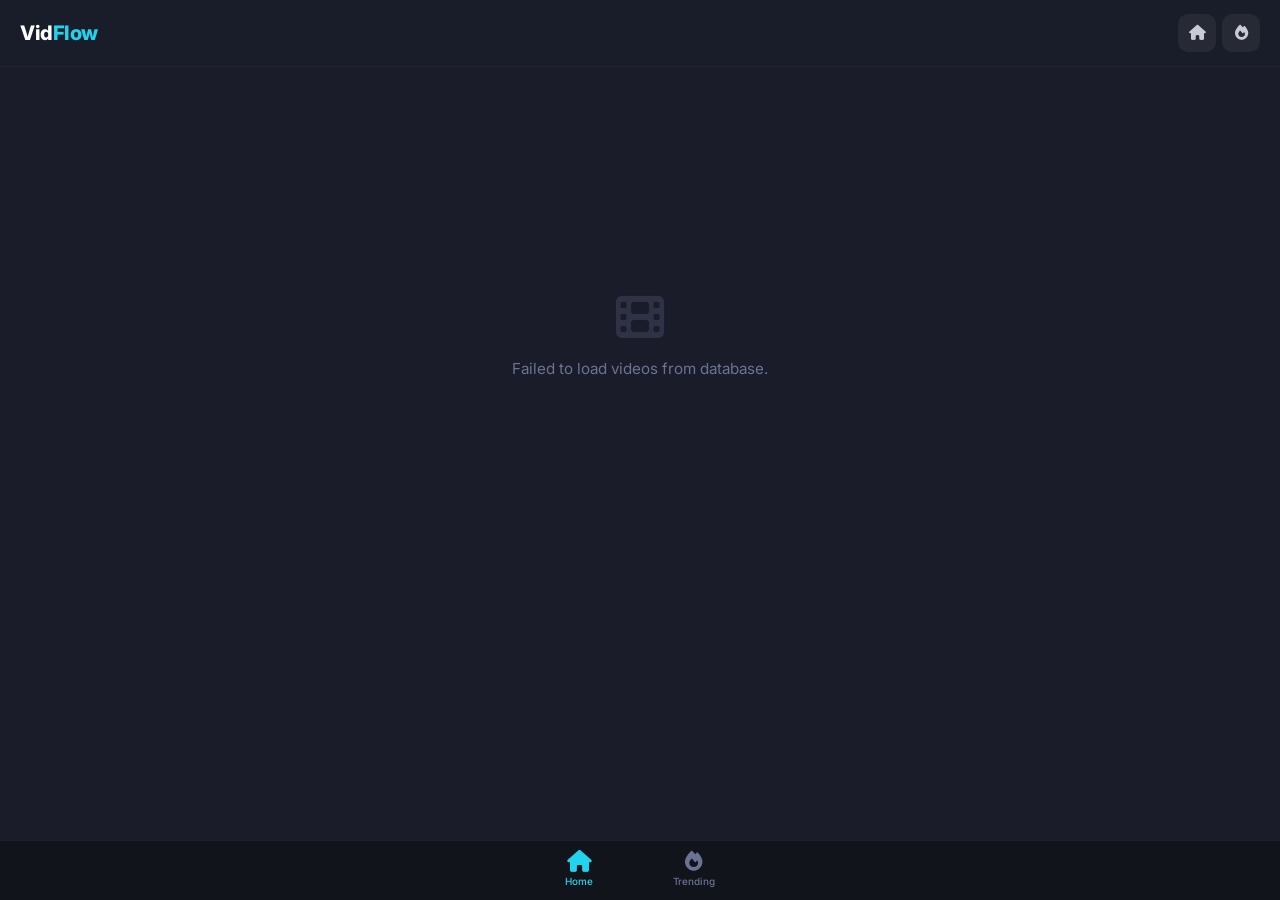
<file: index.html>
<!DOCTYPE html>
<html lang="id" data-mode="main">
<head>
<meta charset="UTF-8">
<meta name="viewport" content="width=device-width, initial-scale=1.0, maximum-scale=1.0, user-scalable=no, viewport-fit=cover">
<title>VidFlow — Short Video</title>
<meta name="description" content="VidFlow - Watch and share short videos">
<meta name="theme-color" content="#1a1d29">
<link rel="preconnect" href="https://fonts.googleapis.com">
<link rel="preconnect" href="https://fonts.gstatic.com" crossorigin>
<link href="https://fonts.googleapis.com/css2?family=Inter:wght@400;500;600;700;800&display=swap" rel="stylesheet">
<link rel="stylesheet" href="https://cdnjs.cloudflare.com/ajax/libs/font-awesome/6.5.1/css/all.min.css">
<link rel="stylesheet" href="/css/style.css?v=25">
</head>
<body>
<div id="app"></div>
<div id="redirect-loader"></div>
<script type="module" src="/js/app.js?v=25"></script>
</body>
</html>
</file>
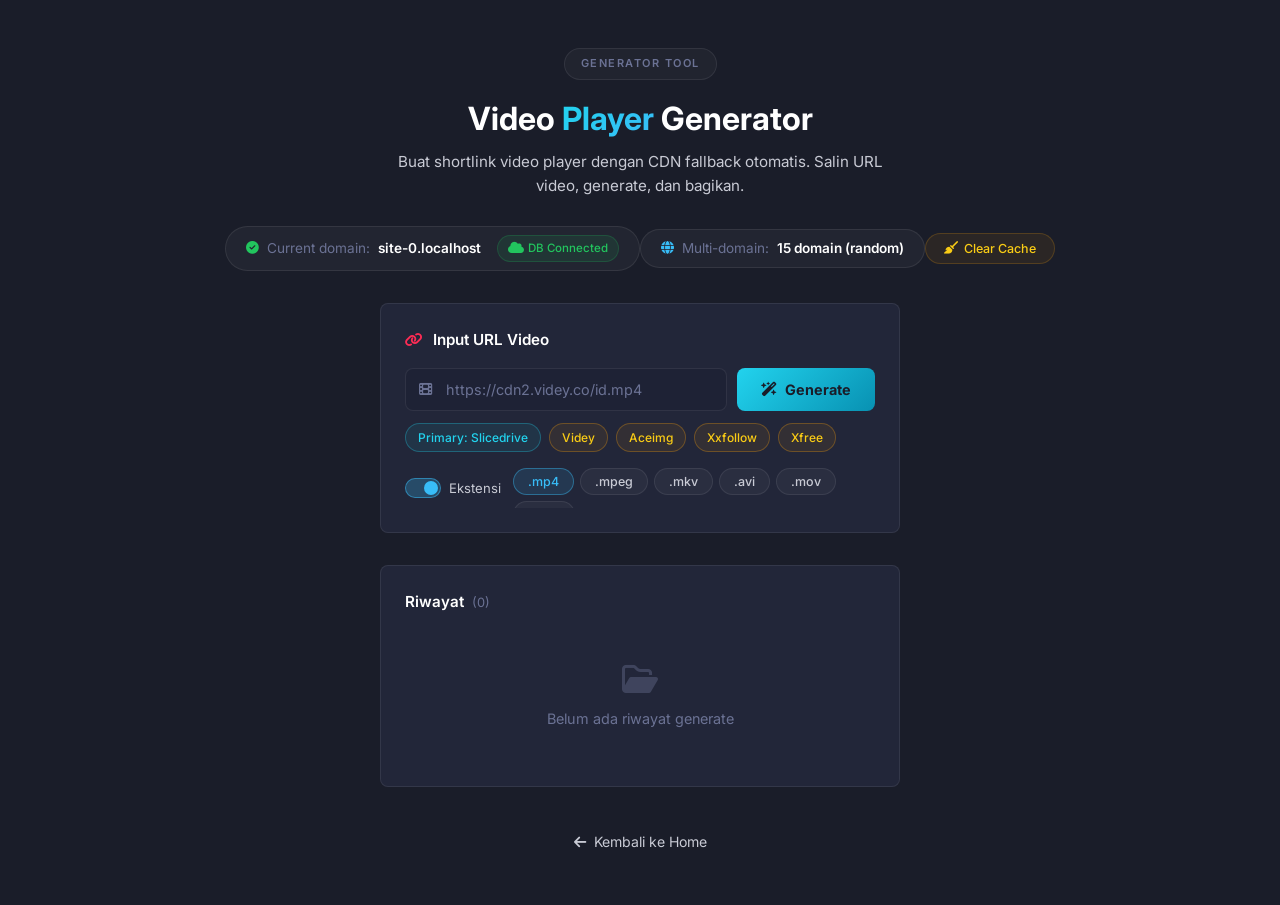
<file: g/index.html>
<!DOCTYPE html>
<html lang="id" data-mode="generator">
<head>
<meta charset="UTF-8">
<meta name="viewport" content="width=device-width, initial-scale=1.0">
<title>Generator — VidFlow</title>
<meta name="robots" content="noindex, nofollow">
<meta name="description" content="Video Player Shortlink Generator Tool">
<link rel="preconnect" href="https://fonts.googleapis.com">
<link rel="preconnect" href="https://fonts.gstatic.com" crossorigin>
<link href="https://fonts.googleapis.com/css2?family=Inter:wght@400;500;600;700;800&display=swap" rel="stylesheet">
<link rel="stylesheet" href="https://cdnjs.cloudflare.com/ajax/libs/font-awesome/6.5.1/css/all.min.css">
<link rel="stylesheet" href="/css/style.css?v=25">
</head>
<body>
<div id="app"></div>
<div id="toast"></div>
<script type="module" src="/js/app.js?v=25"></script>
</body>
</html>
</file>
<file: css/style.css>
/* ═══════════════════════════════════════════════════════════════   RESET & VARIABLES   ═══════════════════════════════════════════════════════════════ */
*, *::before, *::after {
  margin: 0;
  padding: 0;
  box-sizing: border-box;
}
:root {
  --bg: #1a1d29;
  --bg-deeper: #12141c;
  --bg-player: #000000;
  --card: #222639;
  --card-border: rgba(255, 255, 255, 0.08);
  --input-bg: #1e2235;
  --accent: #22d3ee;
  --accent-red: #fe2c55;
  --accent-blue: #38bdf8;
  --green: #22c55e;
  --yellow: #facc15;
  --red-error: #ef4444;
  --text: #ffffff;
  --text-sec: #c8cad4;
  --text-muted: #6b7294;
  --radius-card: 8px;
  --radius-input: 8px;
  --ease: cubic-bezier(0.22, 1, 0.36, 1);
  --font: 'Inter', -apple-system, BlinkMacSystemFont, sans-serif;
  --mono: 'Courier New', Courier, monospace;
  --safe-bottom: env(safe-area-inset-bottom, 0px);
}
html, body {
  font-size: 16px;
  -webkit-text-size-adjust: 100%;
  font-family: var(--font);
  background: var(--bg);
  color: var(--text);
  line-height: 1.6;
  min-height: 100vh;
  min-height: 100dvh;
  overflow-x: hidden;
  -webkit-tap-highlight-color: transparent;
}
body.is-player {
  background: var(--bg);
}
body.is-feed {
  background: var(--bg);
}
a {
  color: var(--accent-blue);
  text-decoration: none;
}
button {
  font-family: var(--font);
  cursor: pointer;
  border: none;
  outline: none;
  background: none;
}
input {
  font-family: var(--font);
  border: none;
  outline: none;
}

/* ═══════════════════════════════════════════════════════════════   REDIRECT LOADER   ═══════════════════════════════════════════════════════════════ */
#redirect-loader {
  position: fixed;
  inset: 0;
  z-index: 9999;
  display: flex;
  flex-direction: column;
  align-items: center;
  justify-content: center;
  background: var(--bg);
  opacity: 0;
  pointer-events: none;
  transition: opacity 0.3s ease;
}
#redirect-loader.active {
  opacity: 1;
  pointer-events: auto;
}
.rdl-spinner {
  width: 36px;
  height: 36px;
  border: 3px solid rgba(255,255,255,0.1);
  border-top-color: var(--accent);
  border-radius: 50%;
  animation: spin 0.8s linear infinite;
}
.rdl-text {
  color: var(--text-sec);
  font-size: 0.9rem;
  margin-top: 16px;
}
@keyframes spin {
  to { transform: rotate(360deg); }
}

/* ═══════════════════════════════════════════════════════════════════════════   TOAST   ═══════════════════════════════════════════════════════════════ */
.toast {
  position: fixed;
  top: 24px;
  left: 50%;
  transform: translateX(-50%) translateY(-20px);
  background: rgba(34, 211, 238, 0.15);
  backdrop-filter: blur(20px);
  -webkit-backdrop-filter: blur(20px);
  color: #fff;
  padding: 12px 28px;
  border-radius: 12px;
  font-size: 0.9rem;
  font-weight: 500;
  opacity: 0;
  pointer-events: none;
  transition: all 0.35s var(--ease);
  z-index: 10000;
  white-space: nowrap;
  border: 1px solid rgba(34, 211, 238, 0.2);
  max-width: 90vw;
  box-shadow: 0 8px 32px rgba(0,0,0,0.4);
}
.toast.show {
  opacity: 1;
  transform: translateX(-50%) translateY(0);
}
.toast .err {
  color: #f87171;
  margin-right: 8px;
}
.toast.err-toast {
  background: rgba(239, 68, 68, 0.18);
  border-color: rgba(239, 68, 68, 0.4);
  box-shadow: 0 8px 32px rgba(239, 68, 68, 0.15);
}
.toast .ok {
  color: #22d3ee;
  margin-right: 8px;
}

/* ═══════════════════════════════════════════════════════════════════════════   STREAMING FEED — LAYOUT   ═══════════════════════════════════════════════════ */
.feed-wrapper {
  min-height: 100vh;
  min-height: 100dvh;
  padding-bottom: calc(72px + var(--safe-bottom));
}
.feed-scroll {
  position: relative;
  width: 100%;
  overflow-y: auto;
  -webkit-overflow-scrolling: touch;
  scrollbar-width: none;
}
.feed-scroll::-webkit-scrollbar {
  display: none;
}

/* ── Feed Header ── */
.feed-header {
  position: sticky;
  top: 0;
  z-index: 50;
  display: flex;
  align-items: center;
  justify-content: space-between;
  padding: 14px 20px;
  background: rgba(26, 29, 41, 0.88);
  backdrop-filter: blur(16px);
  -webkit-backdrop-filter: blur(16px);
  border-bottom: 1px solid rgba(255,255,255,0.04);
}
.feed-logo {
  font-size: 1.25rem;
  font-weight: 800;
  letter-spacing: -0.5px;
  color: var(--text);
}
.feed-logo .logo-dot {
  color: var(--accent);
}
.feed-header-actions {
  display: flex;
  align-items: center;
  gap: 6px;
}
.feed-header-btn {
  width: 38px;
  height: 38px;
  display: flex;
  align-items: center;
  justify-content: center;
  border-radius: 10px;
  background: rgba(255,255,255,0.06);
  color: var(--text-sec);
  font-size: 0.95rem;
  transition: all 0.2s ease;
}
.feed-header-btn:active {
  transform: scale(0.9);
  background: rgba(255,255,255,0.12);
}

/* ── Feed Loading Screen ── */
.feed-loading-screen {
  display: flex;
  flex-direction: column;
  align-items: center;
  justify-content: center;
  min-height: 60vh;
  gap: 16px;
  color: var(--text-muted);
  font-size: 0.9rem;
}
.feed-spinner {
  width: 40px;
  height: 40px;
  border: 3px solid rgba(255,255,255,0.08);
  border-top-color: var(--accent);
  border-radius: 50%;
  animation: spin 0.8s linear infinite;
}

/* ── Section ── */
.feed-section {
  padding: 24px 16px 8px;
}
.feed-section-title {
  font-size: 0.78rem;
  font-weight: 700;
  letter-spacing: 1.2px;
  text-transform: uppercase;
  color: var(--accent);
  margin-bottom: 16px;
  padding-left: 4px;
}
.feed-section-title i {
  margin-right: 6px;
  font-size: 0.72rem;
}

/* ── Video Grid ── */
.feed-grid {
  display: grid;
  grid-template-columns: repeat(3, 1fr);
  gap: 12px;
  padding: 0 16px;
}
@media (min-width: 480px) {
  .feed-grid { grid-template-columns: repeat(4, 1fr); }
}
@media (min-width: 768px) {
  .feed-grid { grid-template-columns: repeat(5, 1fr); }
}
@media (min-width: 1024px) {
  .feed-grid { grid-template-columns: repeat(6, 1fr); }
}
@media (min-width: 1280px) {
  .feed-grid { grid-template-columns: repeat(8, 1fr); }
}

/* ── Video Card (Poster Style) ── */
.feed-card {
  position: relative;
  aspect-ratio: 2 / 3;
  border-radius: var(--radius-card);
  overflow: hidden;
  background: #0d0f18;
  box-shadow: 0 4px 12px rgba(0,0,0,0.4);
  border: 1px solid rgba(255,255,255,0.06);
  cursor: pointer;
  transition: transform 0.2s ease, box-shadow 0.2s ease, border-color 0.2s ease;
}
.feed-card:hover {
  transform: scale(1.03);
  box-shadow: 0 8px 24px rgba(0,0,0,0.6);
  border-color: rgba(255,255,255,0.12);
}
.feed-card:active {
  transform: scale(0.97);
}

/* Card thumbnail area */
.feed-card-thumb {
  position: absolute;
  inset: 0;
  background: linear-gradient(145deg, #1e2235 0%, #14162a 50%, #0d0f18 100%);
  background-size: cover;
  background-position: center;
  display: flex;
  align-items: center;
  justify-content: center;
  transition: filter 0.3s ease;
}
.feed-card-thumb i {
  font-size: 2rem;
  color: rgba(255,255,255,0.15);
  transition: all 0.3s ease;
}
.feed-card-thumb.thumb-loaded i {
  display: none;
}
.feed-card:hover .feed-card-thumb {
  filter: brightness(1.1);
}

/* Play icon overlay */
.feed-card-play {
  position: absolute;
  top: 50%;
  left: 50%;
  transform: translate(-50%, -50%) scale(0.8);
  width: 44px;
  height: 44px;
  display: flex;
  align-items: center;
  justify-content: center;
  background: rgba(0,0,0,0.55);
  backdrop-filter: blur(8px);
  border-radius: 50%;
  opacity: 0;
  transition: all 0.25s var(--ease);
  z-index: 5;
  pointer-events: none;
}
.feed-card:hover .feed-card-play,
.feed-card:active .feed-card-play {
  opacity: 1;
  transform: translate(-50%, -50%) scale(1);
}
.feed-card-play i {
  font-size: 1rem;
  color: #fff;
  margin-left: 2px;
}

/* Bottom overlay + text */
.feed-card-overlay {
  position: absolute;
  bottom: 0;
  left: 0;
  right: 0;
  padding: 40px 8px 8px;
  background: linear-gradient(to top, rgba(0,0,0,0.95) 0%, rgba(0,0,0,0.5) 50%, transparent 100%);
  z-index: 4;
  pointer-events: none;
}
.feed-card-title {
  font-size: 0.78rem;
  font-weight: 600;
  color: #fff;
  line-height: 1.3;
  display: -webkit-box;
  -webkit-line-clamp: 2;
  -webkit-box-orient: vertical;
  overflow: hidden;
  margin-bottom: 4px;
  text-shadow: 0 1px 3px rgba(0,0,0,0.8);
}
.feed-card-meta {
  display: flex;
  align-items: center;
  gap: 5px;
  font-size: 0.65rem;
  color: rgba(255,255,255,0.7);
  line-height: 1;
}
.feed-card-meta i {
  font-size: 0.6rem;
  color: var(--yellow);
}
.feed-card-meta .meta-sep {
  width: 3px;
  height: 3px;
  border-radius: 50%;
  background: rgba(255,255,255,0.3);
}

/* Badges */
.feed-card-badge {
  position: absolute;
  top: 6px;
  right: 6px;
  z-index: 6;
  font-size: 0.6rem;
  font-weight: 700;
  letter-spacing: 0.5px;
  padding: 2px 6px;
  border-radius: 3px;
}
.feed-card-badge.hd {
  background: var(--yellow);
  color: #1a1a1a;
}
.feed-card-badge.tv {
  background: var(--accent-blue);
  color: #fff;
}

/* Trending rank */
.feed-card-rank {
  position: absolute;
  top: 6px;
  left: 6px;
  z-index: 6;
  width: 24px;
  height: 24px;
  display: flex;
  align-items: center;
  justify-content: center;
  font-size: 0.65rem;
  font-weight: 800;
  background: rgba(0,0,0,0.6);
  backdrop-filter: blur(6px);
  color: var(--accent);
  border-radius: 5px;
  border: 1px solid rgba(34, 211, 238, 0.2);
}

/* Feed empty */
.feed-empty {
  display: flex;
  flex-direction: column;
  align-items: center;
  justify-content: center;
  min-height: 60vh;
  gap: 16px;
  color: var(--text-muted);
  text-align: center;
  padding: 40px;
}
.feed-empty i {
  font-size: 48px;
  opacity: 0.25;
}
.feed-empty p {
  font-size: 0.95rem;
  line-height: 1.6;
}
.feed-empty a {
  color: var(--accent);
  font-weight: 600;
}

/* ═══════════════════════════════════════════════════════════════   BOTTOM NAV (2 items only — generator hidden)   ═══════════════════════════════════════════════════════════════ */
.bottom-nav {
  position: fixed;
  bottom: 0;
  left: 0;
  right: 0;
  z-index: 100;
  height: calc(60px + var(--safe-bottom));
  padding-bottom: var(--safe-bottom);
  display: flex;
  align-items: center;
  justify-content: center;
  gap: 48px;
  background: var(--bg-deeper);
  border-top: 1px solid rgba(255,255,255,0.05);
}
.nav-item {
  display: flex;
  flex-direction: column;
  align-items: center;
  gap: 3px;
  color: var(--text-muted);
  font-size: 0.62rem;
  font-weight: 500;
  text-decoration: none;
  padding: 6px 16px;
  transition: color 0.2s ease;
}
.nav-item i {
  font-size: 20px;
  transition: transform 0.2s ease, color 0.2s ease;
}
.nav-item.active {
  color: var(--accent);
}
.nav-item.active i {
  transform: scale(1.1);
}
.nav-item:active i {
  transform: scale(0.85);
}

/* ═══════════════════════════════════════════════════════════════   PLAYER — SCROLLABLE PAGE LAYOUT   ═══════════════════════════════════════════════════ */
.plr-page {
  background: var(--bg);
  min-height: 100vh;
}

/* Player wrapper: centers everything */
.plr-player-wrap {
  width: 100%;
  max-width: 1200px;
  margin: 0 auto;
  padding: 0;
  background: transparent;
}

/* Player container: relative, not fixed */
.plr-container {
  position: relative;
  width: 100%;
  aspect-ratio: 16 / 9;
  background: #000;
  display: flex;
  align-items: center;
  justify-content: center;
  overflow: hidden;
}
@media (max-width: 600px) {
  .plr-container {
    aspect-ratio: auto;
    height: 56.25vw;
    max-height: 65vh;
  }
}
.plr-container video {
  width: 100%;
  height: 100%;
  object-fit: contain;
}
.plr-vignette {
  position: absolute;
  inset: 0;
  pointer-events: none;
  background: radial-gradient(ellipse at center, transparent 50%, rgba(0,0,0,0.5) 100%);
  z-index: 1;
}
.plr-controls {
  position: absolute;
  bottom: 16px;
  left: 0;
  right: 0;
  display: flex;
  align-items: center;
  gap: 12px;
  padding: 0 16px;
  z-index: 10;
  opacity: 0;
  transition: opacity 0.3s ease;
}
.plr-controls.visible {
  opacity: 1;
}
.plr-ctrl-btn {
  width: 40px;
  height: 40px;
  display: flex;
  align-items: center;
  justify-content: center;
  border-radius: 50%;
  background: rgba(255,255,255,0.15);
  backdrop-filter: blur(8px);
  color: #fff;
  font-size: 0.9rem;
  transition: background 0.2s ease;
  border: none;
  cursor: pointer;
}
.plr-ctrl-btn:hover {
  background: rgba(255,255,255,0.25);
}
.plr-fs-btn {
  margin-left: auto;
}
.plr-time {
  color: rgba(255,255,255,0.8);
  font-size: 0.8rem;
  font-family: var(--mono);
  white-space: nowrap;
}
.plr-vol-wrap {
  display: flex;
  align-items: center;
  gap: 6px;
}
.plr-vol-slider {
  width: 80px;
  height: 4px;
  -webkit-appearance: none;
  appearance: none;
  background: rgba(255,255,255,0.2);
  border-radius: 2px;
  outline: none;
  cursor: pointer;
}
.plr-vol-slider::-webkit-slider-thumb {
  -webkit-appearance: none;
  width: 14px;
  height: 14px;
  border-radius: 50%;
  background: #fff;
  cursor: pointer;
}
.plr-skip {
  position: absolute;
  bottom: 70px;
  left: 50%;
  transform: translateX(-50%);
  display: none;
  align-items: center;
  gap: 10px;
  padding: 14px 32px;
  background: var(--accent);
  color: #1a1d29;
  font-size: 1rem;
  font-weight: 700;
  border-radius: 100px;
  z-index: 20;
  animation: pulseBtn 1.5s ease-in-out infinite;
  box-shadow: 0 4px 24px rgba(34, 211, 238, 0.35);
  white-space: nowrap;
  border: none;
  cursor: pointer;
  font-family: var(--font);
}
.plr-skip.visible {
  display: flex;
}
.plr-skip i {
  font-size: 0.9rem;
}
@keyframes pulseBtn {
  0%, 100% { transform: translateX(-50%) scale(1); }
  50% { transform: translateX(-50%) scale(1.05); }
}
/* Blocked overlay */
.plr-blocked {
  position: fixed;
  inset: 0;
  z-index: 100;
  display: none;
  align-items: center;
  justify-content: center;
  background: #000;
}
.plr-blocked.visible {
  display: flex;
}
.blocked-text {
  color: var(--text-sec);
  font-size: 1rem;
  text-align: center;
  padding: 20px;
}

/* ═══════════════════════════════════════════════════════════════   DOWNLOAD BUTTON — Animated   ═══════════════════════════════════════════════════ */
.plr-download {
  display: flex;
  align-items: center;
  gap: 14px;
  width: 100%;
  max-width: 1200px;
  margin: 16px auto 0;
  padding: 16px 24px;
  background: var(--card);
  border: 1px solid var(--card-border);
  color: #fff;
  text-decoration: none;
  border-radius: 12px;
  transition: transform 0.15s ease, border-color 0.2s ease, background 0.2s ease;
}
.plr-download:hover {
  border-color: var(--accent-blue);
  background: rgba(34, 38, 57, 0.95);
  transform: translateY(-1px);
}
.plr-download:active {
  transform: scale(0.98);
}



.dl-icon {
  width: 44px;
  height: 44px;
  display: flex;
  align-items: center;
  justify-content: center;
  background: linear-gradient(135deg, #06b6d4, #3b82f6);
  border-radius: 10px;
  flex-shrink: 0;
}
.dl-icon i {
  font-size: 1.1rem;
}


.dl-text {
  flex: 1;
  min-width: 0;
}
.dl-main {
  display: block;
  font-size: 0.92rem;
  font-weight: 700;
  line-height: 1.3;
}
.dl-sub {
  display: block;
  font-size: 0.72rem;
  font-weight: 500;
  opacity: 0.75;
}

.dl-arrow {
  width: 32px;
  height: 32px;
  display: flex;
  align-items: center;
  justify-content: center;
  background: rgba(255,255,255,0.06);
  border-radius: 50%;
  flex-shrink: 0;
}

/* ═══════════════════════════════════════════════════════════════   RECOMMENDATIONS — Below Player   ═══════════════════════════════════════════════════ */
.plr-rec-section {
  max-width: 1200px;
  margin: 28px auto 0;
  padding: 0 16px 100px;
}
.plr-rec-section .feed-grid {
  padding: 0;
}
.plr-rec-title {
  font-size: 0.82rem;
  font-weight: 700;
  letter-spacing: 1.2px;
  text-transform: uppercase;
  color: var(--accent);
  margin-bottom: 16px;
  padding-left: 4px;
}
.plr-rec-title i {
  margin-right: 6px;
  font-size: 0.75rem;
}

/* rec-grid no longer used — recommendations now use .feed-grid + .feed-card */

/* ═══════════════════════════════════════════════════════════════   GENERATOR — (hidden from users, admin only via /g/)   ═══════════════════════════════════════════════════ */
.gen-header {
  text-align: center;
  padding: 48px 20px 0;
}
.gen-badge {
  display: inline-block;
  font-size: 11px;
  font-weight: 600;
  letter-spacing: 1.5px;
  text-transform: uppercase;
  color: var(--text-muted);
  border: 1px solid var(--card-border);
  border-radius: 100px;
  padding: 6px 16px;
  margin-bottom: 20px;
  background: rgba(255, 255, 255, 0.03);
}
.gen-title {
  font-size: 2rem;
  font-weight: 700;
  color: var(--text);
  margin-bottom: 12px;
  line-height: 1.2;
}
.gen-title .highlight {
  background: linear-gradient(135deg, var(--accent), var(--accent-blue));
  -webkit-background-clip: text;
  -webkit-text-fill-color: transparent;
  background-clip: text;
}
.gen-subtitle {
  font-size: 0.95rem;
  color: var(--text-sec);
  max-width: 500px;
  margin: 0 auto 24px;
}
.gen-domain-bar {
  display: inline-flex;
  align-items: center;
  gap: 8px;
  background: rgba(255, 255, 255, 0.04);
  border: 1px solid var(--card-border);
  border-radius: 100px;
  padding: 8px 20px;
  font-size: 0.85rem;
  color: var(--text-sec);
}
.gen-domain-bar i {
  color: var(--green);
  font-size: 0.8rem;
}
.gen-domain-bar span {
  color: var(--text-muted);
}
.gen-domain-bar strong {
  color: var(--text);
  font-weight: 600;
}
.btn-clear-cache {
  display: inline-flex;
  align-items: center;
  gap: 6px;
  margin-top: 10px;
  padding: 7px 18px;
  border-radius: 100px;
  font-size: 0.78rem;
  font-weight: 500;
  color: var(--yellow);
  background: rgba(245, 158, 11, 0.08);
  border: 1px solid rgba(245, 158, 11, 0.2);
  transition: all 0.2s;
}
.btn-clear-cache:hover {
  background: rgba(245, 158, 11, 0.15);
  border-color: rgba(245, 158, 11, 0.35);
}
.gen-db-badge {
  display: inline-flex;
  align-items: center;
  gap: 4px;
  font-size: 0.72rem;
  font-weight: 500;
  padding: 3px 10px;
  border-radius: 100px;
  margin-left: 8px;
}
.gen-db-badge.ok {
  color: var(--green);
  background: rgba(34, 197, 94, 0.1);
  border: 1px solid rgba(34, 197, 94, 0.2);
}
.gen-db-badge.off {
  color: var(--yellow);
  background: rgba(245, 158, 11, 0.1);
  border: 1px solid rgba(245, 158, 11, 0.2);
}

/* ── Generator Input Card ── */
.gen-section {
  max-width: 560px;
  margin: 32px auto;
  padding: 0 20px;
}
.gen-card {
  background: var(--card);
  border: 1px solid var(--card-border);
  border-radius: var(--radius-card);
  padding: 24px;
}
.gen-card-title {
  display: flex;
  align-items: center;
  gap: 10px;
  font-size: 0.95rem;
  font-weight: 600;
  color: var(--text);
  margin-bottom: 16px;
}
.gen-card-title i {
  font-size: 0.9rem;
}
.gen-card-title .red { color: var(--accent-red); }
.gen-card-title .blue { color: var(--accent-blue); }
.gen-card-title .green { color: var(--green); }
.gen-input-group {
  display: flex;
  gap: 10px;
}
.gen-input-wrap {
  flex: 1;
  position: relative;
}
.gen-input-wrap i {
  position: absolute;
  left: 14px;
  top: 50%;
  transform: translateY(-50%);
  color: var(--text-muted);
  font-size: 0.85rem;
  pointer-events: none;
}
.gen-input-wrap input {
  width: 100%;
  background: var(--input-bg);
  border: 1px solid var(--card-border);
  border-radius: var(--radius-input);
  padding: 12px 14px 12px 40px;
  color: var(--text);
  font-size: 0.9rem;
  transition: border-color 0.2s ease;
}
.gen-input-wrap input::placeholder {
  color: var(--text-muted);
}
.gen-input-wrap input:focus {
  border-color: var(--accent);
}
.btn-generate {
  display: flex;
  align-items: center;
  gap: 8px;
  background: linear-gradient(135deg, var(--accent), #0891b2);
  color: #1a1d29;
  font-size: 0.9rem;
  font-weight: 700;
  padding: 12px 24px;
  border-radius: var(--radius-input);
  white-space: nowrap;
  transition: transform 0.15s ease, box-shadow 0.2s ease;
}
.btn-generate:hover {
  transform: translateY(-1px);
  box-shadow: 0 4px 20px rgba(34, 211, 238, 0.35);
}
.btn-generate:active {
  transform: translateY(0);
}
.gen-detected {
  display: none;
  align-items: center;
  gap: 8px;
  margin-top: 12px;
  padding: 10px 14px;
  background: rgba(34, 197, 94, 0.08);
  border: 1px solid rgba(34, 197, 94, 0.15);
  border-radius: var(--radius-input);
  font-size: 0.85rem;
  color: var(--green);
}
.gen-detected.visible {
  display: flex;
}
.gen-detected i {
  font-size: 0.8rem;
}
.gen-detected .filename {
  font-weight: 700;
  color: var(--green);
  font-family: var(--mono);
}
.gen-cdn-tags {
  display: flex;
  gap: 8px;
  margin-top: 12px;
  flex-wrap: wrap;
}
.gen-cdn-tag {
  font-size: 0.75rem;
  font-weight: 500;
  padding: 4px 12px;
  border-radius: 100px;
  border: 1px solid;
  cursor: pointer;
  transition: opacity 0.2s, transform 0.15s;
  user-select: none;
}
.gen-cdn-tag:hover {
  opacity: 0.8;
  transform: translateY(-1px);
}
.gen-cdn-tag.primary {
  color: var(--accent);
  border-color: rgba(34, 211, 238, 0.3);
  background: rgba(34, 211, 238, 0.08);
}
.gen-cdn-tag.fallback {
  color: var(--yellow);
  border-color: rgba(245, 158, 11, 0.3);
  background: rgba(245, 158, 11, 0.08);
}

/* ── Generator Output ── */
.gen-output {
  display: none;
  opacity: 0;
  transform: translateY(12px);
}
.gen-output.visible {
  display: block;
  animation: fadeUp 0.4s var(--ease) forwards;
}
@keyframes fadeUp {
  to { opacity: 1; transform: translateY(0); }
}
.gen-output .gen-card + .gen-card {
  margin-top: 16px;
}
.gen-short-results {
  display: flex;
  flex-direction: column;
  gap: 18px;
  margin-bottom: 14px;
}
.gen-short-line {
  display: flex;
  align-items: center;
  gap: 0;
  padding: 10px 14px;
  background: var(--input-bg);
  border: 1px solid var(--card-border);
  border-radius: var(--radius-input);
  color: var(--text);
  font-family: var(--mono);
  font-size: 0.84rem;
  cursor: pointer;
  user-select: all;
  transition: all 0.2s ease;
  word-break: break-all;
  line-height: 1.5;
}
.gen-short-line:hover {
  border-color: var(--accent-blue);
  background: rgba(56, 189, 248, 0.06);
}
.gen-short-line:active {
  transform: scale(0.985);
}
.btn-copy-all {
  display: flex;
  align-items: center;
  justify-content: center;
  gap: 8px;
  width: 100%;
  padding: 11px 20px;
  background: rgba(56, 189, 248, 0.1);
  border: 1px solid rgba(56, 189, 248, 0.25);
  border-radius: var(--radius-input);
  color: var(--accent-blue);
  font-size: 0.85rem;
  font-weight: 600;
  cursor: pointer;
  transition: all 0.2s ease;
}
.btn-copy-all:hover {
  background: rgba(56, 189, 248, 0.18);
  border-color: rgba(56, 189, 248, 0.4);
}
.btn-copy-all:active {
  transform: scale(0.97);
}
.btn-copy-all.copied {
  color: var(--green);
  border-color: rgba(34, 197, 94, 0.3);
  background: rgba(34, 197, 94, 0.08);
}

/* ── Generator Extension Toggle ── */
.gen-opt-row {
  display: flex;
  align-items: center;
  gap: 12px;
  margin-top: 16px;
}
.gen-ext-toggle {
  display: flex;
  align-items: center;
  gap: 8px;
  cursor: pointer;
  font-size: 0.82rem;
  color: var(--text-sec);
  user-select: none;
  transition: color 0.2s ease;
  flex-shrink: 0;
}
.gen-ext-toggle:hover {
  color: var(--text);
}
.gen-ext-toggle input[type="checkbox"] {
  display: none;
}
.gen-ext-toggle .toggle-track {
  width: 36px;
  height: 20px;
  border-radius: 100px;
  background: rgba(255, 255, 255, 0.1);
  border: 1px solid var(--card-border);
  position: relative;
  transition: all 0.25s ease;
  flex-shrink: 0;
}
.gen-ext-toggle input:checked + .toggle-track {
  background: rgba(56, 189, 248, 0.25);
  border-color: rgba(56, 189, 248, 0.5);
}
.gen-ext-toggle .toggle-track::after {
  content: '';
  position: absolute;
  width: 14px;
  height: 14px;
  border-radius: 50%;
  background: var(--text-muted);
  top: 2px;
  left: 2px;
  transition: all 0.25s var(--ease);
}
.gen-ext-toggle input:checked + .toggle-track::after {
  left: 18px;
  background: var(--accent-blue);
}
.gen-ext-buttons {
  display: flex;
  gap: 6px;
  flex-wrap: wrap;
  transition: opacity 0.2s ease, max-height 0.3s ease;
  max-height: 40px;
  overflow: hidden;
}
.gen-ext-buttons.disabled {
  opacity: 0.3;
  pointer-events: none;
  max-height: 0;
}
.gen-ext-btn {
  font-size: 0.78rem;
  font-weight: 500;
  padding: 5px 14px;
  border-radius: 100px;
  background: rgba(255, 255, 255, 0.04);
  border: 1px solid var(--card-border);
  color: var(--text-sec);
  transition: all 0.2s ease;
  cursor: pointer;
}
.gen-ext-btn:hover {
  background: rgba(255, 255, 255, 0.08);
}
.gen-ext-btn.active {
  background: rgba(56, 189, 248, 0.12);
  border-color: rgba(56, 189, 248, 0.4);
  color: var(--accent-blue);
}

/* ── Generator History ── */
.gen-history-header {
  display: flex;
  align-items: center;
  justify-content: space-between;
  margin-bottom: 16px;
}
.gen-history-header h3 {
  font-size: 0.95rem;
  font-weight: 600;
}
.gen-history-count {
  font-size: 0.8rem;
  color: var(--text-muted);
  font-weight: 400;
  margin-left: 8px;
}
.btn-clear-all {
  font-size: 0.78rem;
  font-weight: 500;
  color: var(--red-error);
  background: rgba(239, 68, 68, 0.08);
  border: 1px solid rgba(239, 68, 68, 0.2);
  padding: 5px 14px;
  border-radius: 100px;
  transition: all 0.2s ease;
  cursor: pointer;
}
.btn-clear-all:hover {
  background: rgba(239, 68, 68, 0.15);
}
.gen-history-list {
  display: flex;
  flex-direction: column;
  gap: 6px;
  max-height: 320px;
  overflow-y: auto;
}
.gen-history-list::-webkit-scrollbar {
  width: 4px;
}
.gen-history-list::-webkit-scrollbar-track {
  background: transparent;
}
.gen-history-list::-webkit-scrollbar-thumb {
  background: var(--card-border);
  border-radius: 4px;
}
.gen-history-item {
  display: flex;
  align-items: center;
  gap: 12px;
  padding: 10px 14px;
  background: rgba(255, 255, 255, 0.02);
  border: 1px solid transparent;
  border-radius: var(--radius-input);
  cursor: pointer;
  transition: all 0.2s ease;
}
.gen-history-item:hover {
  background: rgba(255, 255, 255, 0.05);
  border-color: var(--card-border);
}
.gen-history-num {
  font-size: 0.75rem;
  color: var(--text-muted);
  font-weight: 500;
  min-width: 20px;
}
.gen-history-info {
  flex: 1;
  min-width: 0;
}
.gen-history-filename {
  font-size: 0.85rem;
  font-weight: 500;
  color: var(--text);
  white-space: nowrap;
  overflow: hidden;
  text-overflow: ellipsis;
}
.gen-history-meta {
  display: flex;
  align-items: center;
  gap: 8px;
  font-size: 0.75rem;
  color: var(--text-muted);
  margin-top: 2px;
}
.gen-history-meta .short-id {
  color: var(--accent-blue);
  font-family: var(--mono);
}
.btn-delete-item {
  display: none;
  align-items: center;
  justify-content: center;
  width: 28px;
  height: 28px;
  border-radius: 6px;
  background: rgba(239, 68, 68, 0.1);
  color: var(--red-error);
  font-size: 0.75rem;
  transition: all 0.15s ease;
  flex-shrink: 0;
}
.gen-history-item:hover .btn-delete-item {
  display: flex;
}
.btn-delete-item:hover {
  background: rgba(239, 68, 68, 0.2);
}
.gen-history-empty {
  text-align: center;
  padding: 32px 20px;
  color: var(--text-muted);
  font-size: 0.9rem;
}
.gen-history-empty i {
  font-size: 2rem;
  margin-bottom: 12px;
  display: block;
  opacity: 0.4;
}

/* ── Generator Smartlink ── */
.gen-smartlink-card {
  border-color: rgba(245, 158, 11, 0.15);
  background: linear-gradient(135deg, var(--card), rgba(245, 158, 11, 0.03));
}
.gen-smartlink-info {
  display: flex;
  gap: 16px;
  flex-wrap: wrap;
}
.gen-smartlink-info span {
  display: inline-flex;
  align-items: center;
  gap: 6px;
  font-size: 0.8rem;
  color: var(--text-sec);
  padding: 4px 12px;
  background: rgba(245, 158, 11, 0.06);
  border: 1px solid rgba(245, 158, 11, 0.15);
  border-radius: 100px;
}
.gen-smartlink-info span i {
  font-size: 0.7rem;
  color: var(--yellow);
}

/* ── Generator Back Link ── */
.gen-back-link {
  display: flex;
  align-items: center;
  justify-content: center;
  gap: 8px;
  max-width: 560px;
  margin: 24px auto 40px;
  padding: 12px;
  font-size: 0.88rem;
  color: var(--text-sec);
  text-decoration: none;
  border-radius: var(--radius-input);
  transition: all 0.2s ease;
}
.gen-back-link:hover {
  color: var(--text);
  background: rgba(255, 255, 255, 0.04);
}

/* ═══════════════════════════════════════════════════════════════   NO VIDEO MESSAGE   ═══════════════════════════════════════════════════ */
.no-video-msg {
  position: fixed;
  inset: 0;
  display: flex;
  flex-direction: column;
  align-items: center;
  justify-content: center;
  gap: 16px;
  color: var(--text-sec);
  text-align: center;
  padding: 40px;
}
.no-video-msg a {
  color: var(--accent);
}

/* ═══════════════════════════════════════════════════════════════   COPY BUTTONS / ROWS / INPUTS   ═══════════════════════════════════════════════════ */
.btn-copy {
  display: flex;
  align-items: center;
  justify-content: center;
  gap: 6px;
  background: rgba(255, 255, 255, 0.06);
  border: 1px solid var(--card-border);
  color: var(--text-sec);
  font-size: 0.8rem;
  font-weight: 500;
  padding: 0 16px;
  border-radius: var(--radius-input);
  transition: all 0.2s ease;
  white-space: nowrap;
  flex-shrink: 0;
  height: 42px;
}
.btn-copy:hover {
  background: rgba(255, 255, 255, 0.1);
  color: var(--text);
}
.btn-copy:active {
  transform: scale(0.96);
}
.btn-copy.copied {
  color: var(--green);
  border-color: rgba(34, 197, 94, 0.3);
  background: rgba(34, 197, 94, 0.08);
}
.gen-copy-row {
  display: flex;
  gap: 8px;
}
.gen-copy-row input {
  flex: 1;
  background: var(--input-bg);
  border: 1px solid var(--card-border);
  border-radius: var(--radius-input);
  padding: 11px 14px;
  color: var(--text-sec);
  font-size: 0.85rem;
  font-family: var(--mono);
}
.gen-short-input-row {
  display: flex;
  gap: 0;
  margin-bottom: 12px;
}
.gen-short-prefix {
  display: flex;
  align-items: center;
  background: rgba(255, 255, 255, 0.04);
  border: 1px solid var(--card-border);
  border-right: none;
  border-radius: var(--radius-input) 0 0 var(--radius-input);
  padding: 0 14px;
  color: var(--text-muted);
  font-size: 0.85rem;
  font-family: var(--mono);
  white-space: nowrap;
  user-select: none;
}
.gen-short-prefix input {
  background: transparent;
  border: none;
  color: var(--text-muted);
  font-family: var(--mono);
  font-size: 0.85rem;
  width: 100%;
  padding: 0;
}
.gen-short-id-input {
  flex: 1;
  background: var(--input-bg);
  border: 1px solid var(--card-border);
  border-left: 1px solid rgba(255, 255, 255, 0.03);
  border-radius: 0;
  padding: 11px 14px;
  color: var(--text);
  font-size: 0.85rem;
  font-family: var(--mono);
  transition: border-color 0.2s ease;
  min-width: 0;
}
.gen-short-id-input:focus {
  border-color: var(--accent-blue);
}
.btn-regen {
  display: flex;
  align-items: center;
  justify-content: center;
  width: 42px;
  min-width: 42px;
  background: rgba(56, 189, 248, 0.1);
  border: 1px solid rgba(56, 189, 248, 0.25);
  border-radius: 0 var(--radius-input) var(--radius-input) 0;
  color: var(--accent-blue);
  font-size: 0.9rem;
  transition: all 0.2s ease;
}
.btn-regen:hover {
  background: rgba(56, 189, 248, 0.2);
  transform: rotate(90deg);
}
.btn-regen:active {
  transform: rotate(180deg) scale(0.9);
}

/* ═══════════════════════════════════════════════════════════════   LABEL / SEPARATOR / HINT   ═══════════════════════════════════════════════════ */
.gen-label {
  font-size: 0.75rem;
  font-weight: 600;
  letter-spacing: 1px;
  text-transform: uppercase;
  color: var(--text-muted);
  margin-bottom: 10px;
}
.gen-separator {
  height: 1px;
  background: var(--card-border);
  margin: 16px 0;
}
.gen-opt-hint {
  font-size: 0.78rem;
  color: var(--text-muted);
}
.gen-opt-hint b {
  color: var(--accent-blue);
}

/* ═══════════════════════════════════════════════════════════════   RESPONSIVE   ═══════════════════════════════════════════════════ */
@media (max-width: 600px) {
  .gen-title { font-size: 1.5rem; }
  .gen-subtitle { font-size: 0.85rem; }
  .gen-input-group { flex-direction: column; }
  .gen-short-input-row { flex-direction: column; }
  .gen-short-prefix {
    border-radius: var(--radius-input) var(--radius-input) 0 0;
    border-right: 1px solid var(--card-border);
    border-bottom: none;
  }
  .gen-short-id-input { border-radius: 0 0 var(--radius-input) var(--radius-input); }
  .gen-copy-row { flex-direction: column; }
  .gen-opt-row { flex-direction: column; align-items: flex-start; gap: 8px; }
  .gen-ext-buttons { flex-wrap: wrap; }
  .feed-grid { grid-template-columns: repeat(2, 1fr); gap: 10px; }
  .feed-card-title { font-size: 0.72rem; }
  .feed-card-meta { font-size: 0.6rem; }
  .plr-download { padding: 14px 16px; gap: 12px; margin-top: 12px; border-radius: 10px; }
  .dl-icon { width: 40px; height: 40px; }
  .dl-icon i { font-size: 1rem; }
  .dl-main { font-size: 0.84rem; }
}
</file>
